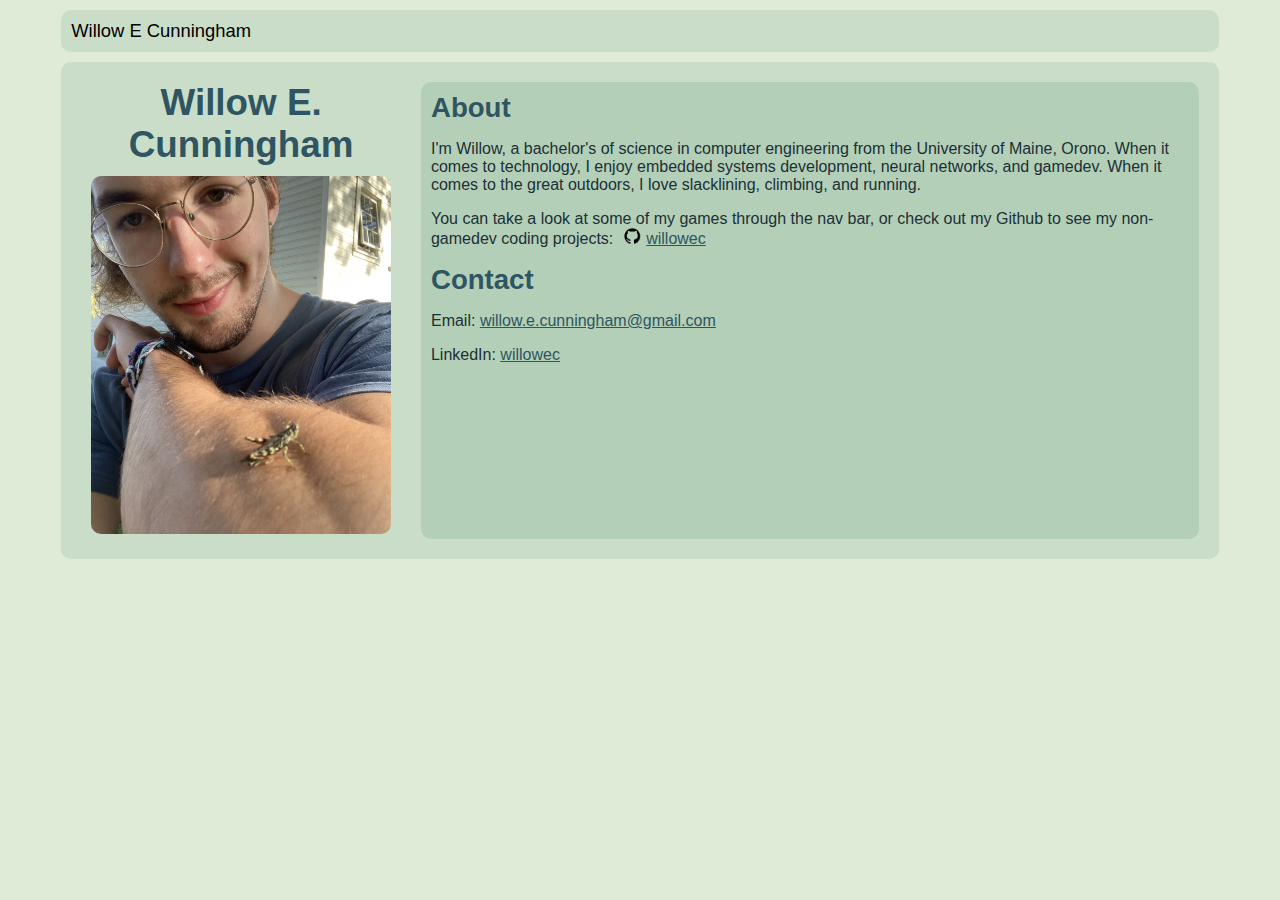
<file: index.html>
<!DOCTYPE html>
<html>

<head>
    <meta charset="utf-8">
    <title>Willow E. Cunningham</title>

    <script type="text/javascript" src="js/jquery-3.7.1.min.js"></script>
    <script type="text/javascript" src="js/itch_api.js"></script>
    <script type="text/javascript" src="js/main.js"></script>

    <script>
        // Load the navigation bar
        $(function(){
            $("#page-header").load("html/nav.html");
        });
    </script>

    <link href="css/styles.css" rel="stylesheet">
</head>

<body>
    <header id="page-header">
        Critical error: Could not load navigation bar
    </header>

    <div class="main-panel">
        <div class="info-card">
            <div class="info-card-left">
                <h1>Willow E. Cunningham</h1>
                <img src="img/portrait.jpg" alt="A photo of me!">
            </div>
            <div id="about-content" class="info-card-body">Could not load about content</div>
        </div>
    </div>

    <itch-game user="willc-squared" game="circle-dodge"></itch-game>


</body>

</html>
</file>
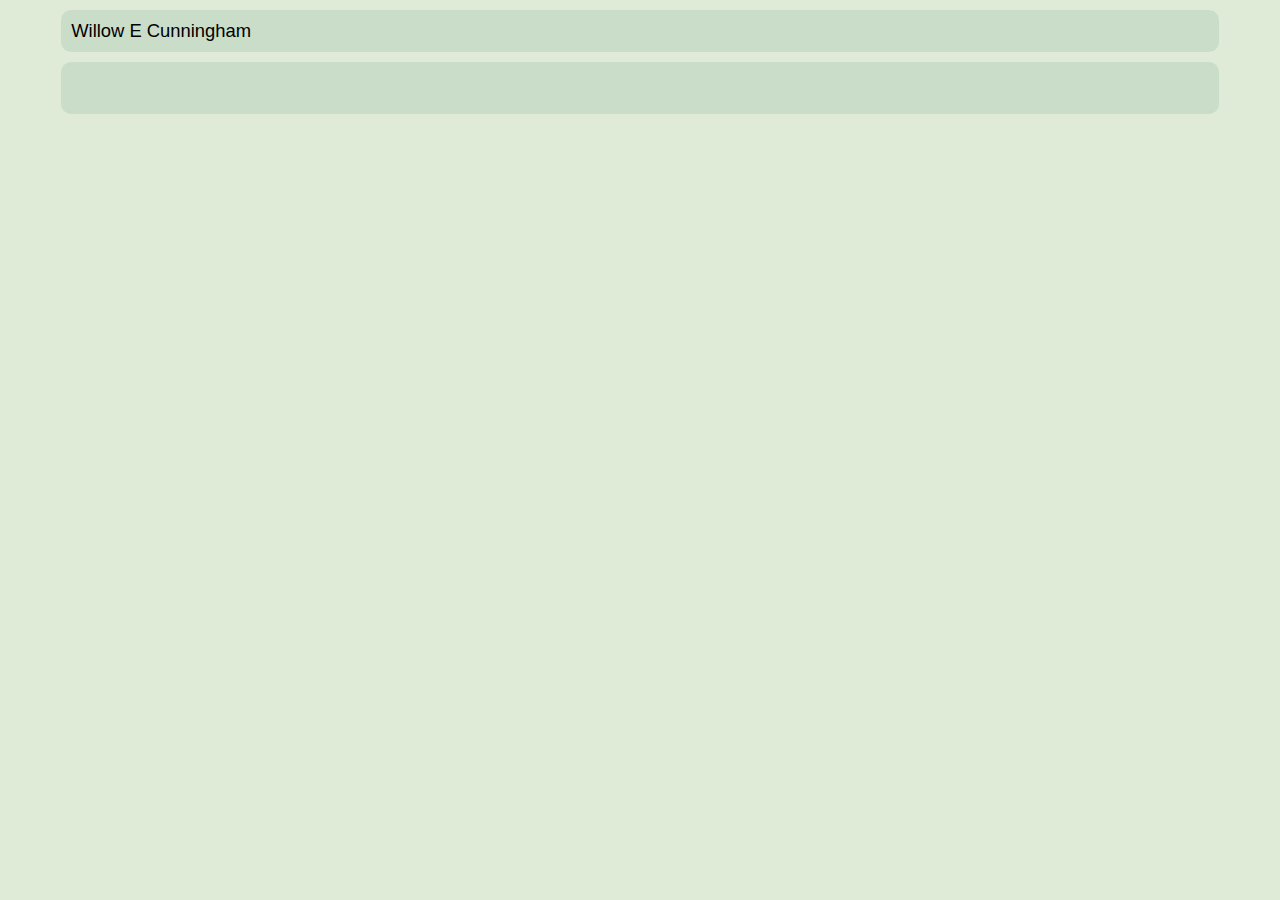
<file: html/games.html>
<!DOCTYPE html>
<html>
    <head>
        <meta charset="utf-8">
        <title>Willow's Games</title>
    
        <script type="text/javascript" src="/js/jquery-3.7.1.min.js"></script>
        <script type="text/javascript" src="/js/itch_api.js"></script>
        <script type="text/javascript" src="/js/games.js"></script>
    
        <script>
            // Load the navigation bar
            $(function(){
                $("#page-header").load("/html/nav.html");
            });
        </script>
    
        <link href="/css/styles.css" rel="stylesheet">
    </head>
    
    <body>
        <header id="page-header">
            Critical error: Could not load navigation bar
        </header>
            
    </body>

    <div class="main-panel">
        <div id="games-container" class="cards">
            
        </div>
    </div>

</html>
</file>
<file: css/styles.css>
:root {
    --primary-bg-color: #DFEAD7;
    --secondary-bg-color: #CADDC8;
    --tertiary-bg-color: #B4CFB8;
    --primary-text-color: #1B3036;
    --secondary-text-color: #2E5561;
    --tertiary-text-color: #40798C;
}

h1 {
    margin: 0px 0px 10px 0px;
    color: var(--secondary-text-color);
}

h2 {
    margin: 0px;
    color: var(--secondary-text-color);
}

.inline-img {
    display: inline;
    margin: 0 0;
    height: 1em;
    width: auto;
    padding: 0;
    vertical-align: baseline;
}

.info-card {
    display: flex;
    text-align: center;
    border-radius: 10px;
}

.info-card-left > img {
    width: 300px;
    height: auto;
    border-radius: 10px;
}

.info-card > .info-card-left {
    width: 30vw;
    margin: 10px;
}

.info-card > .info-card-body {
    width: 80%;

    border-radius: 10px;
    margin: 10px;
    background-color: var(--tertiary-bg-color);
    color: var(--primary-text-color);
    text-align: left;
    padding: 10px;
}

.info-card-body a {
    margin: 0;
    font-size: calc(medium + 1vw);
    color: var(--secondary-text-color);
}

.itch-game {
    background-color: var(--tertiary-bg-color);
    display: flex;
    text-align: center;
    border-radius: 10px;
    margin: 0px;
}

.itch-game h2 {
    margin: 5px 5px 0px 5px;
}

.itch-game h1 {
    margin: 0 auto;
    visibility: hidden;
    position: absolute;
    padding: 0;
    width: 70%;
    color: var(--primary-bg-color);
    background-color: var(--tertiary-text-color);
}

.itch-game img {
    border-radius: 10px;
    border: 5px solid var(--tertiary-text-color);
    width: 325px;
    margin: 10px 0px;
    height: 260px;
}

.itch-game a {
    margin: 0 auto;
}

.itch-game a:hover img {
    opacity: 0.5;
}

.itch-game a:hover h1 {
    visibility: visible;
}

.itch-game .itch-game-popup {
    position: relative;
    top: -50%;
}

.main-panel {
    width: 90%;
    margin: 5px auto;
    background-color: var(--secondary-bg-color);
    border-radius: 10px;
    padding: 10px;
}

header {
    width: 90%;
    padding: 10px;
    border-radius: 10px;
    margin: 10px auto;
    background-color: var(--secondary-bg-color);
}

body {
    background-color: var(--primary-bg-color);
    font-style: normal;
    font-size: clamp(1rem, 0.95rem + 0.25vw, 1.25rem);
    font-family: Verdana, Arial, Helvetica, sans-serif;
}

.cards {
    margin: 0 auto;
    display: grid;
    gap: 1rem;
}

@media (min-width: 845px) {
    .cards { grid-template-columns: repeat(2, 1fr); }
}

@media (min-width: 1190px) {
    .cards { grid-template-columns: repeat(3, 1fr); }
}

.site-nav a {
    margin: 10px;
    font-size: large;
    color: var(--tertiary-text-color);
}

p {
    font-size: medium;
}
</file>
